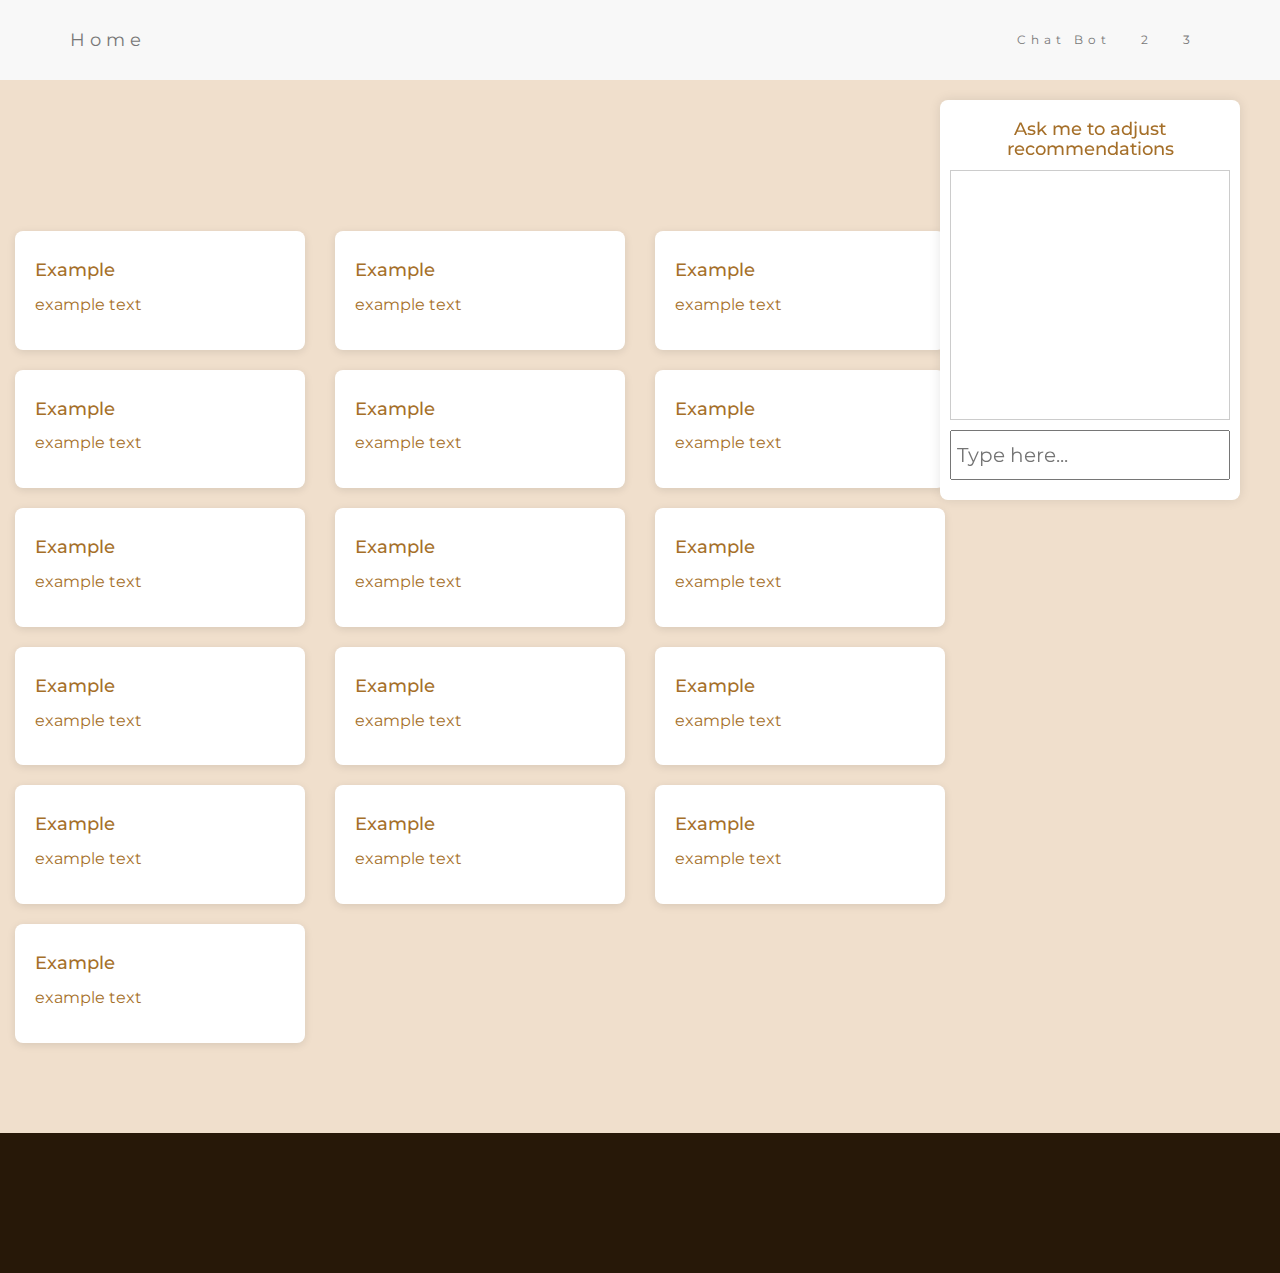
<file: views/chatbox.html>
<!DOCTYPE html>
<html lang="en">
    <head>
        <meta charset="utf-8">
        <meta name="viewport" content="width=device-width, initial-scale=1">
        <title> CPS 449: Team 6's Chat Bot</title>
        <script src="https://udayton-cloud.bitbucket.io/clock.js"></script>
        <script src="https://code.jquery.com/jquery-3.7.1.min.js"
                integrity="sha256-/JqT3SQfawRcv/BIHPThkBvs0OEvtFFmqPF/lYI/Cxo="
                crossorigin="anonymous"></script>
                <link href="https://fonts.googleapis.com/css?family=Montserrat" rel="stylesheet">
        <link rel="stylesheet" href="https://maxcdn.bootstrapcdn.com/bootstrap/3.4.1/css/bootstrap.min.css">
        <script src="https://startbootstrap.github.io/startbootstrap-grayscale/"></script>
        <link rel="stylesheet" href="/stylesheet.css">
    </head>

    <body>

        <!-- Navbar -->
        <nav class="navbar navbar-default">
            <div class="container">
              <div class="navbar-header">
                <button type="button" class="navbar-toggle" data-toggle="collapse" data-target="#myNavbar">
                  <span class="icon-bar"></span>
                  <span class="icon-bar"></span>
                  <span class="icon-bar"></span>                        
                </button>
                <a class="navbar-brand" href=/../index.html>Home</a>
              </div>
              <div class="collapse navbar-collapse" id="myNavbar">
                <ul class="nav navbar-nav navbar-right">
                  <li><a href="chatbox.html">Chat Bot</a></li>
                  <li><a href=#>2</a></li>
                  <li><a href=#>3</a></li>
                </ul>
              </div>
            </div>
        </nav>
        
        <div class="container-fluid bg-3 text-center">    
            <h3 class="margin"></h3><br>
            <div class="row">
                <div class="col-sm-9 text-left">
                    <div class="row">
                      <!-- Movie 1 -->
                      <div class="col-sm-6 col-md-4">
                        <div class="movie-card">
                          <h4>Example</h4>
                          <p>example text</p>
                        </div>
                      </div>
              
                      <!-- Movie 2 -->
                      <div class="col-sm-6 col-md-4">
                        <div class="movie-card">
                            <h4>Example</h4>
                            <p>example text</p>
                        </div>
                      </div>
              
                      <!-- Movie 3 -->
                      <div class="col-sm-6 col-md-4">
                        <div class="movie-card">
                            <h4>Example</h4>
                            <p>example text</p>
                        </div>
                      </div>

                      <div class="col-sm-6 col-md-4">
                        <div class="movie-card">
                            <h4>Example</h4>
                            <p>example text</p>
                        </div>
                      </div>

                      <div class="col-sm-6 col-md-4">
                        <div class="movie-card">
                            <h4>Example</h4>
                            <p>example text</p>
                        </div>
                      </div>

                      <div class="col-sm-6 col-md-4">
                        <div class="movie-card">
                            <h4>Example</h4>
                            <p>example text</p>
                        </div>
                      </div>

                      <div class="col-sm-6 col-md-4">
                        <div class="movie-card">
                            <h4>Example</h4>
                            <p>example text</p>
                        </div>
                      </div>

                      <div class="col-sm-6 col-md-4">
                        <div class="movie-card">
                            <h4>Example</h4>
                            <p>example text</p>
                        </div>
                      </div>

                      <div class="col-sm-6 col-md-4">
                        <div class="movie-card">
                            <h4>Example</h4>
                            <p>example text</p>
                        </div>
                      </div>

                      <div class="col-sm-6 col-md-4">
                        <div class="movie-card">
                            <h4>Example</h4>
                            <p>example text</p>
                        </div>
                      </div>

                      <div class="col-sm-6 col-md-4">
                        <div class="movie-card">
                            <h4>Example</h4>
                            <p>example text</p>
                        </div>
                      </div>

                      <div class="col-sm-6 col-md-4">
                        <div class="movie-card">
                            <h4>Example</h4>
                            <p>example text</p>
                        </div>
                      </div>

                      <div class="col-sm-6 col-md-4">
                        <div class="movie-card">
                            <h4>Example</h4>
                            <p>example text</p>
                        </div>
                      </div>

                      <div class="col-sm-6 col-md-4">
                        <div class="movie-card">
                            <h4>Example</h4>
                            <p>example text</p>
                        </div>
                      </div>

                      <div class="col-sm-6 col-md-4">
                        <div class="movie-card">
                            <h4>Example</h4>
                            <p>example text</p>
                        </div>
                      </div>

                      <div class="col-sm-6 col-md-4">
                        <div class="movie-card">
                            <h4>Example</h4>
                            <p>example text</p>
                        </div>
                      </div>
                      
                    </div>
                </div> 
                
                <div class="col-sm-3">
                    <div class="chatbot-box">
                      <div class="chatbot-inner">
                        <h4>Ask me to adjust recommendations</h4>
                        <div id="chat-messages">
                          <!-- messages go here -->
                        </div>
                        <input type="text" placeholder="Type here..." />
                      </div>
                      
                    </div>
                </div>
 
            </div>  
        </div>

        <!-- Footer -->
        <footer class="container-fluid bg-4 text-center">
        </footer>
    </body>
</html>
</file>
<file: stylesheet.css>
body {
    font: 20px Montserrat, sans-serif;
    line-height: 1.8;
    color: #a56f29;
}
p {font-size: 16px;}
.margin {margin-bottom: 45px;}
.bg-1 { 
    background-color: #a56f29;
    color: #f0dfcc;
}
.bg-2 { 
    background-image: url('https://w.wallhaven.cc/full/42/wallhaven-42roy9.jpg');
    background-size: cover;
    background-position: center;
    color: #f0dfcc;
}
.bg-3 { 
    background-color: #f0dfcc;
    color: #a56f29;
}
.bg-4 { 
    background-color: #271808;
    color: #f0dfcc;
}
.container-fluid {
    padding-top: 70px;
    padding-bottom: 70px;
}
.navbar {
    padding-top: 15px;
    padding-bottom: 15px;
    border: 0;
    border-radius: 0;
    margin-bottom: 0;
    font-size: 12px;
    letter-spacing: 5px;
}
.navbar-nav  li a:hover {
    color: #a56f29 !important;
}
.button {
    background-color: #a56f29;
    border: none;
    color: white;
    padding: 5px;
    text-align: center;
    text-decoration: none;
    display: inline-block;
    font-size: 12px;
    margin: 4px 2px;
    cursor: pointer;
}
.round {border-radius: 8px;}
#trivia {background-color: #f0dfcc;}
#triviaAnswers {background-color: #f0dfcc;}
#triviaAnswer {background-color: #f0dfcc;}




/* Movie card styling */
.movie-card {
    background: #fff;
    padding: 20px;
    margin-bottom: 20px;
    border-radius: 8px;
    box-shadow: 0 2px 8px rgba(0, 0, 0, 0.1);
    transition: transform 0.2s ease-in-out;
    text-align: left;
}

/* Picture card styling */
.picture-card {
    background-color: #271808;
    padding: 20px;
    margin-bottom: 20px;
    border-radius: 8px;
    box-shadow: 0 2px 8px rgba(0, 0, 0, 0.1);
    transition: transform 0.2s ease-in-out;
    text-align: center; 
    align-items: center; 
}

.movie-card:hover {
    transform: scale(1.02);
}

/* Chatbot box inside the container */
.chatbot-box {
    position: fixed;
    top: 100px;
    right: 40px;
    width: 300px;
    height: 400px;
    z-index: 1000;
    background-color: #fff;
    border-radius: 8px;
    box-shadow: 0 0 12px rgba(0,0,0,0.1);
  }

/*Inside chat box*/
.chatbot-inner {
    padding: 10px;
    font-family: Montserrat, sans-serif;
 }
  
#chat-messages {
    height: 250px;
    overflow-y: auto;
    border: 1px solid #ccc;
    padding: 10px;
    margin-bottom: 10px;
}
  
.chatbot-inner input[type="text"] {
    width: 100%;
    padding: 5px;
    box-sizing: border-box;
    font-family: Montserrat, sans-serif;
}
</file>
